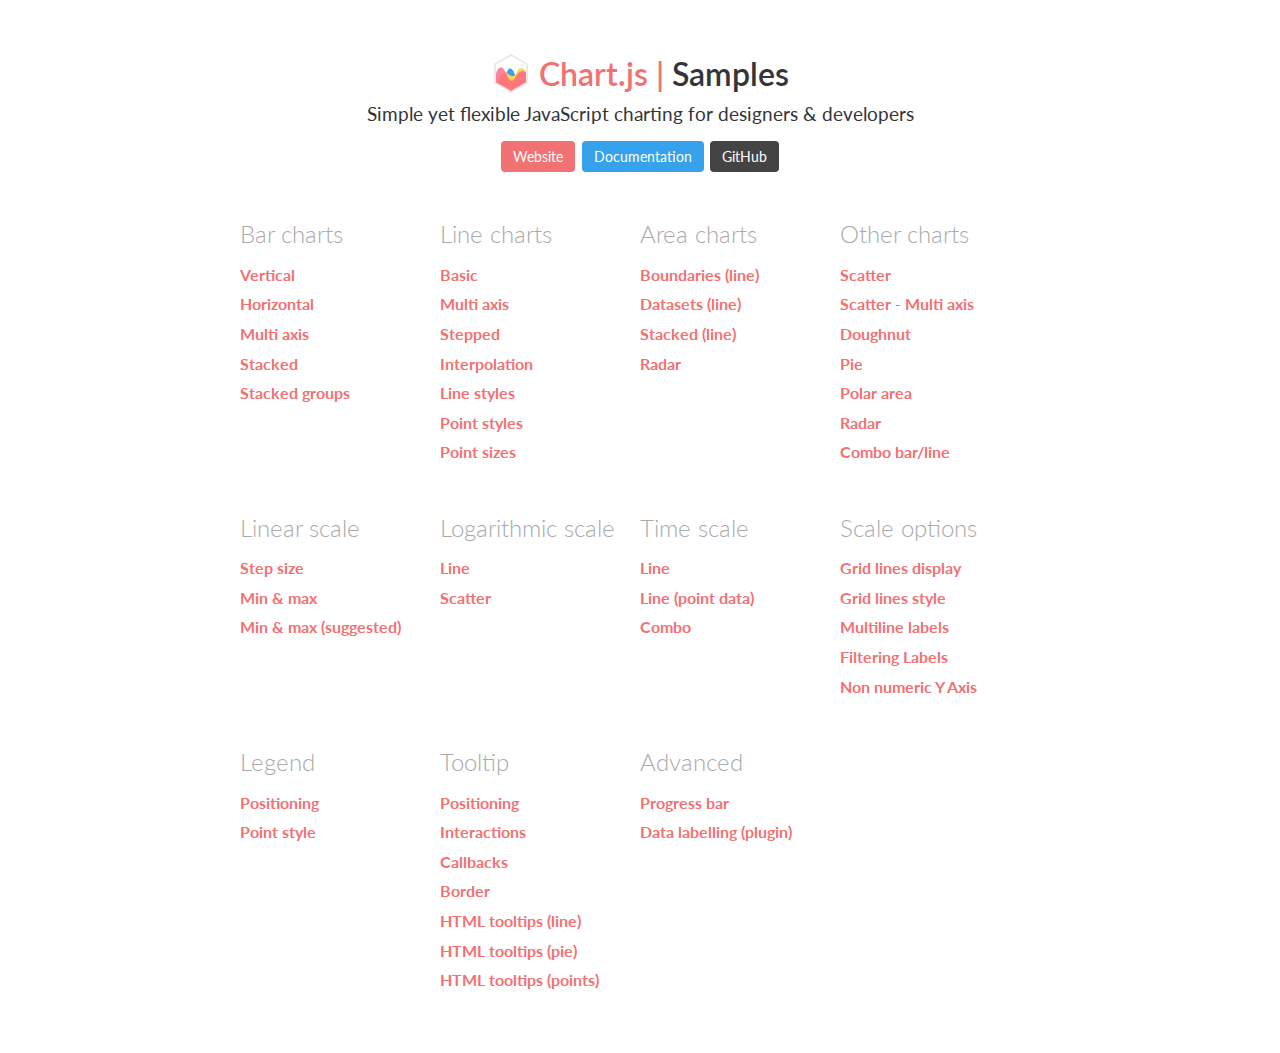
<file: src/main/webapp/plugins/chart.js/samples/index.html>
<!DOCTYPE html>
<html lang="en-US">
<head>
	<meta charset="utf-8">
	<meta http-equiv="X-UA-Compatible" content="IE=Edge">
	<meta name="viewport" content="width=device-width, initial-scale=1">
	<link rel="stylesheet" type="text/css" href="style.css">
	<link rel="icon" href="favicon.ico">
	<script src="samples.js"></script>
	<title>Chart.js samples</title>
</head>
<body>
	<div class="content">
		<div class="header">
			<div class="chartjs-title">Samples</div>
			<div class="chartjs-caption">Simple yet flexible JavaScript charting for designers &amp; developers</div>
			<div class="chartjs-links">
				<a class="btn btn-chartjs" href="http://www.chartjs.org">Website</a>
				<a class="btn btn-docs" href="http://www.chartjs.org/docs">Documentation</a>
				<a class="btn btn-gh" href="https://github.com/chartjs/Chart.js">GitHub</a>
			</div>
		</div>

		<div id="categories" class="samples-categories"></div>
	</div>

	<script>
		function createCategory(item) {
			var el = document.createElement('div');
			el.className = 'samples-category';
			el.innerHTML =
				'<div class="title">' + item.title + '</div>' +
				'<div class="items"></div>';
			return el;
		}

		function createEntry(item) {
			var el = document.createElement('div');
			el.className = 'samples-entry';
			el.innerHTML = '<a class="title" href="' + item.path + '">' + item.title + '</a>';
			return el;
		}

		var categories = document.getElementById('categories');
		Samples.items.forEach(function(item) {
			var category = createCategory(item);
			var children = category.getElementsByClassName('items')[0];

			(item.items || []).forEach(function(item) {
				children.appendChild(createEntry(item));
			});

			categories.appendChild(category);
		});
	</script>
</body>
</html>
</file>
<file: src/main/webapp/plugins/chart.js/samples/style.css>
@import url('https://maxcdn.bootstrapcdn.com/font-awesome/4.7.0/css/font-awesome.min.css');
@import url('https://fonts.googleapis.com/css?family=Lato:100,300,400,700,900');

body, html {
	color: #333538;
	font-family: 'Lato', sans-serif;
	line-height: 1.6;
	padding: 0;
	margin: 0;
}

a {
	color: #f27173;
	text-decoration: none;
}

a:hover {
	color: #e25f5f;
	text-decoration: underline;
}

.content {
	max-width: 800px;
	margin: auto;
	padding: 16px 32px;
}

.header {
	text-align: center;
	padding: 32px 0;
}

.wrapper {
	min-height: 400px;
	padding: 16px 0;
	position: relative;
}

.wrapper.col-2 {
	display: inline-block;
	min-height: 256px;
	width: 49%;
}

@media (max-width: 400px) {
	.wrapper.col-2 {
		width: 100%
	}
}

.wrapper canvas {
	-moz-user-select: none;
	-webkit-user-select: none;
	-ms-user-select: none;
}

.toolbar {
	display: flex;
}

.toolbar > * {
	margin: 0 8px 0 0;
}

.btn {
	background-color: #aaa;
	border-radius: 4px;
	color: white;
	padding: 0.25rem 0.75rem;
}

.btn .fa {
	font-size: 1rem;
}

.btn:hover {
	background-color: #888;
	color: white;
	text-decoration: none;
}

.btn-chartjs { background-color: #f27173; }
.btn-chartjs:hover { background-color: #e25f5f; }
.btn-docs:hover { background-color: #2793db; }
.btn-docs { background-color: #36A2EB; }
.btn-docs:hover { background-color: #2793db; }
.btn-gh { background-color: #444; }
.btn-gh:hover { background-color: #333; }

.btn-on {
	border-style: inset;
}

.chartjs-title {
	font-size: 2rem;
	font-weight: 600;
	white-space: nowrap;
}

.chartjs-title::before {
	background-image: url(logo.svg);
	background-position: left center;
	background-repeat: no-repeat;
	background-size: 40px;
	content: 'Chart.js | ';
	color: #f27173;
	font-weight: 600;
	padding-left: 48px;
}

.chartjs-caption {
	font-size: 1.2rem;
}

.chartjs-links {
	display: flex;
	justify-content: center;
	padding: 8px 0;
}

.chartjs-links a {
	align-items: center;
	display: flex;
	font-size: 0.9rem;
	margin: 0.2rem;
}

.chartjs-links .fa:before {
	margin-right: 0.5em;
}

.samples-category {
	display: inline-block;
	margin-bottom: 32px;
	vertical-align: top;
	width: 25%;
}

.samples-category > .title {
	color: #aaa;
	font-weight: 300;
	font-size: 1.5rem;
}

.samples-category:hover > .title {
	color: black;
}

.samples-category > .items {
	padding: 8px 0;
}

.samples-entry {
	padding: 0 0 4px 0;
}

.samples-entry > .title {
	font-weight: 700;
}

@media (max-width: 640px) {
	.samples-category { width: 33%; }
}

@media (max-width: 512px) {
	.samples-category { width: 50%; }
}

@media (max-width: 420px) {
	.chartjs-caption { font-size: 1.05rem; }
	.chartjs-title::before { content: ''; }
	.chartjs-links a { flex-direction: column; }
	.chartjs-links .fa { margin: 0 }
	.samples-category { width: 100%; }
}

.analyser table {
	color: #333;
	font-size: 0.9rem;
	margin: 8px 0;
	width: 100%
}

.analyser th {
	background-color: #f0f0f0;
	padding: 2px;
}

.analyser td {
	padding: 2px;
	text-align: center;
}
</file>
